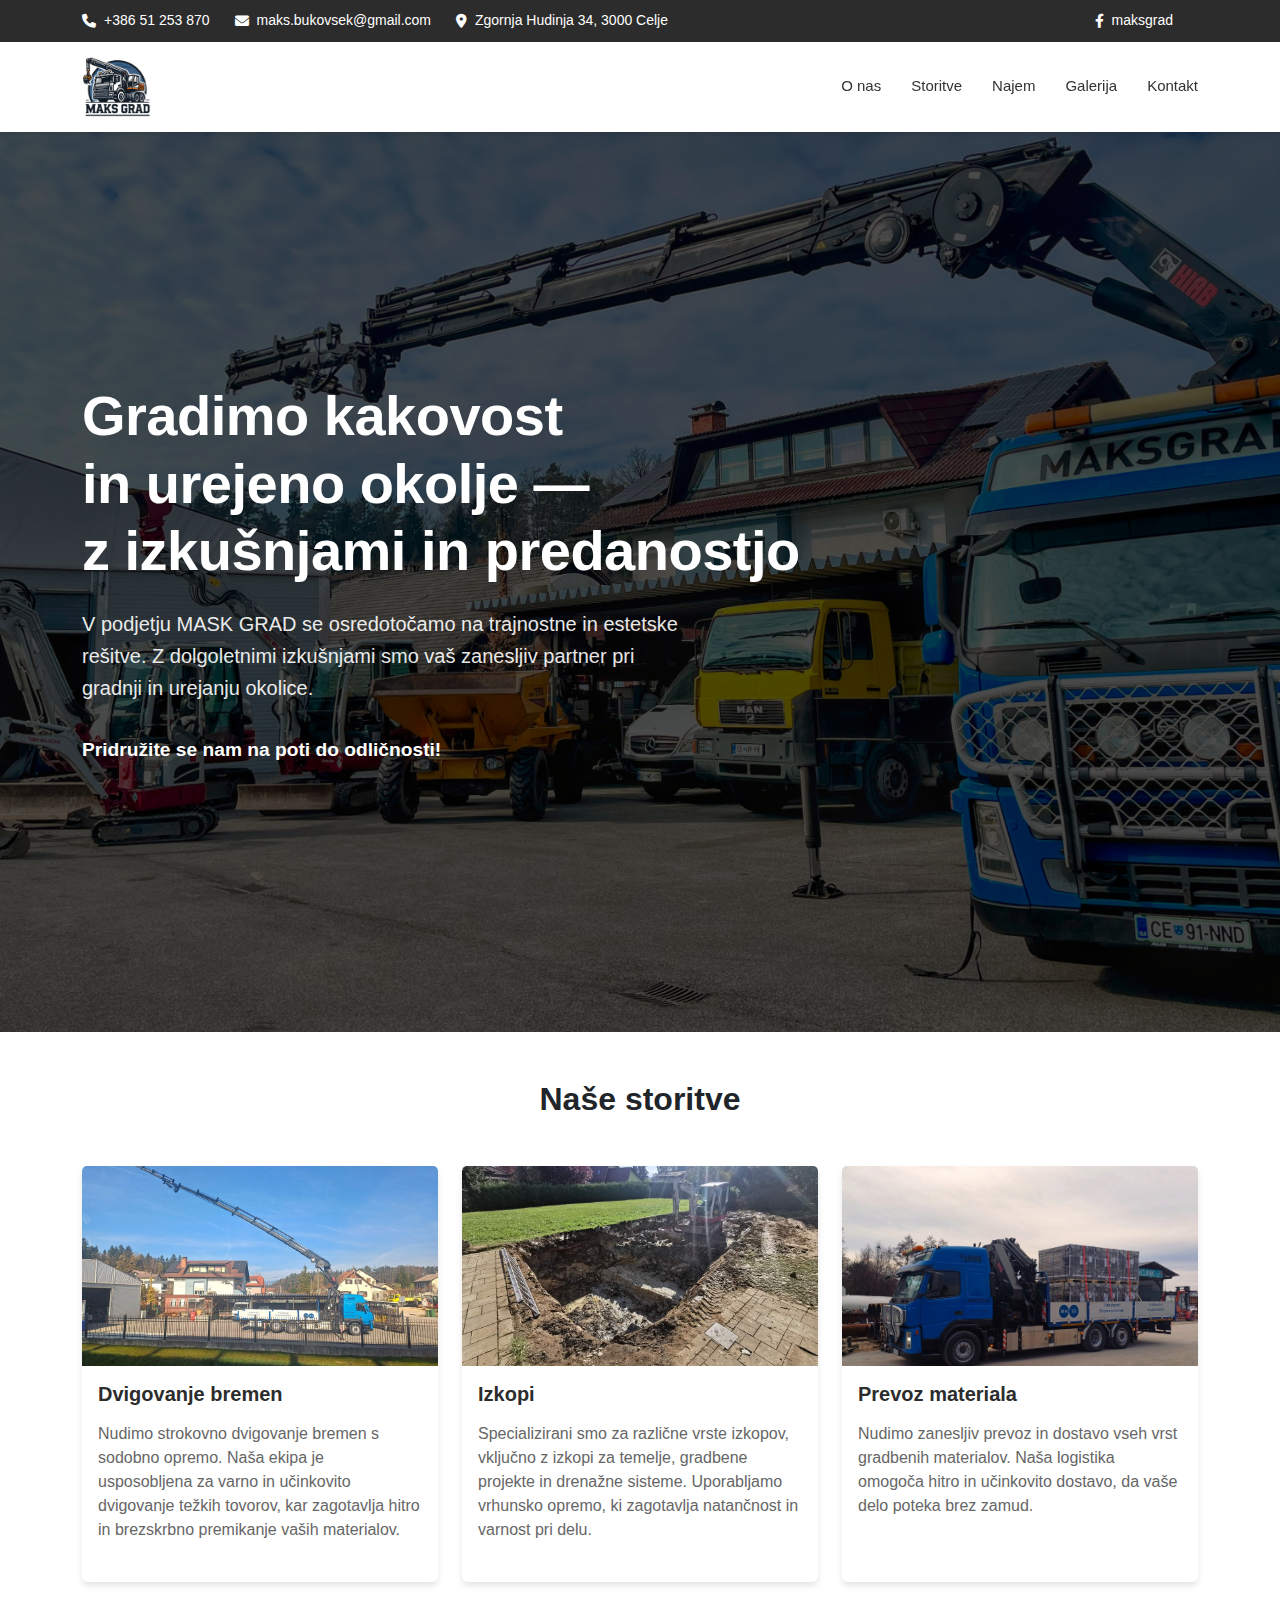
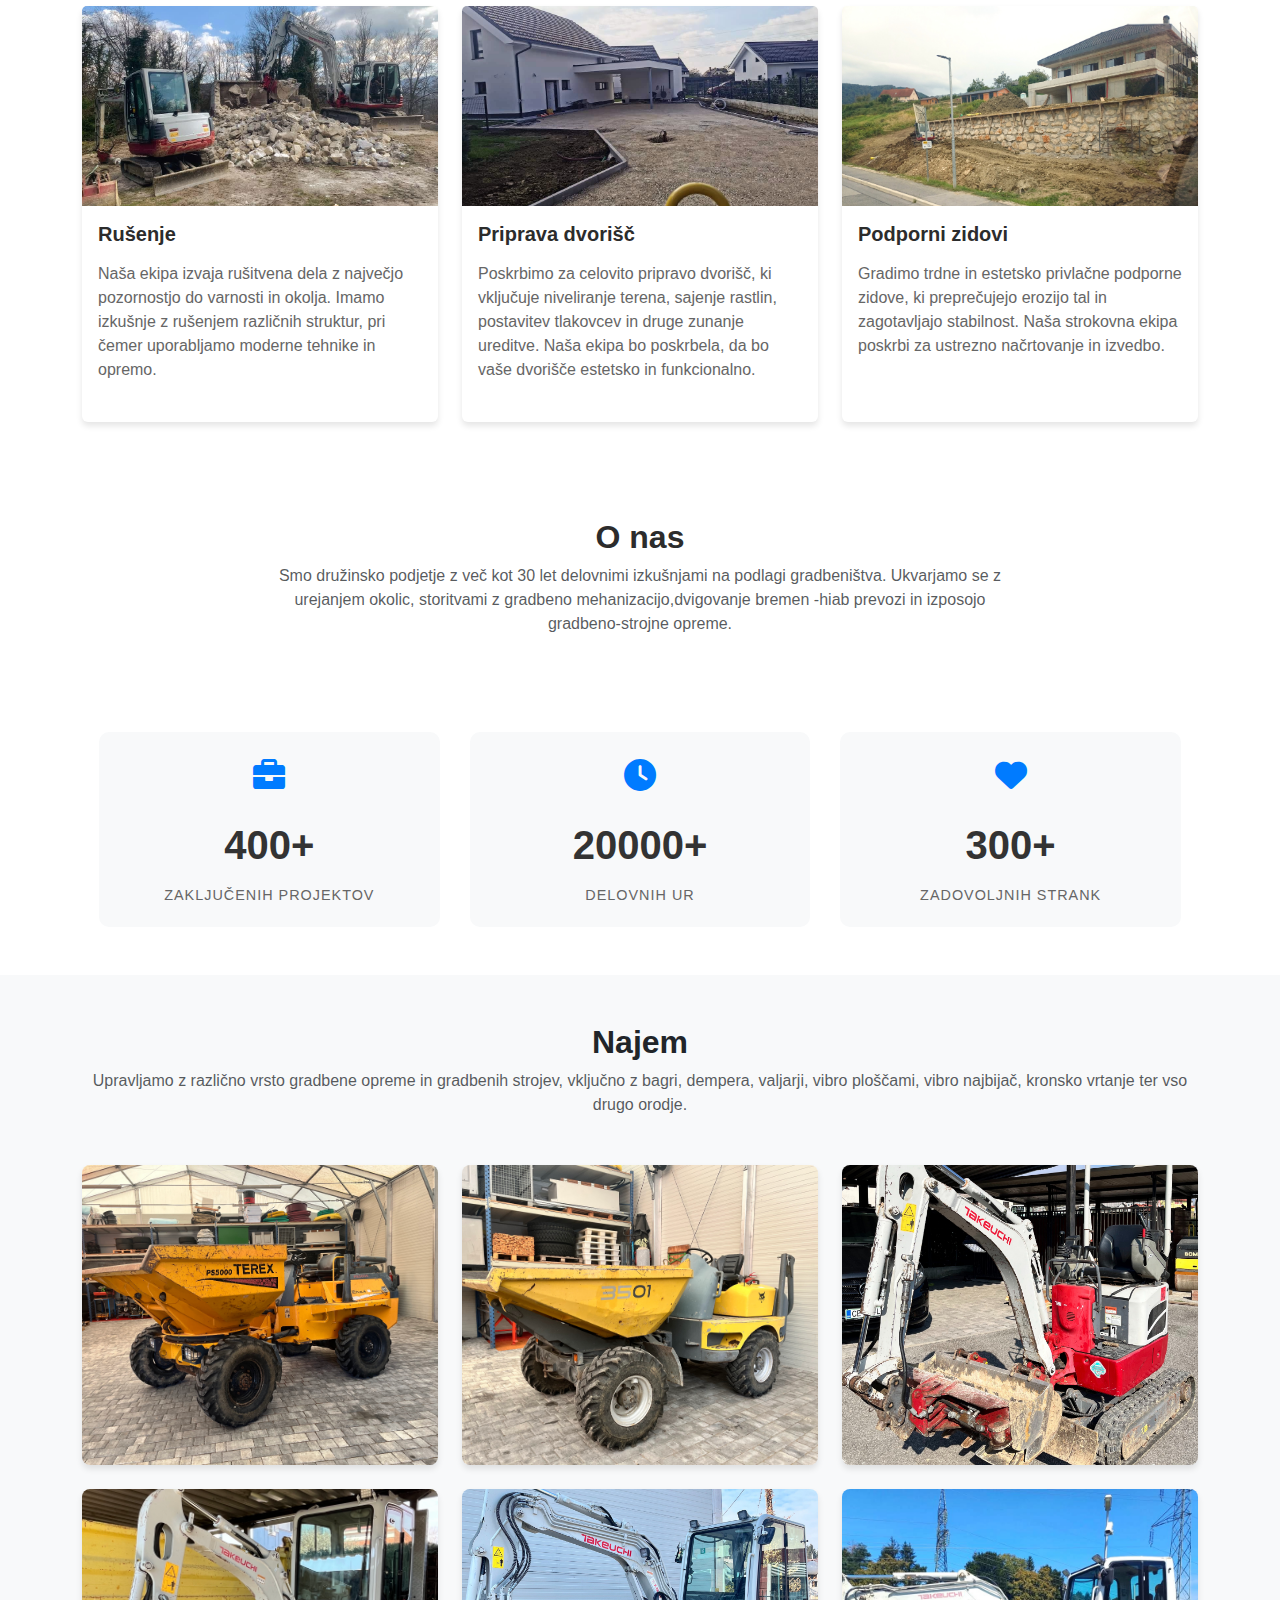
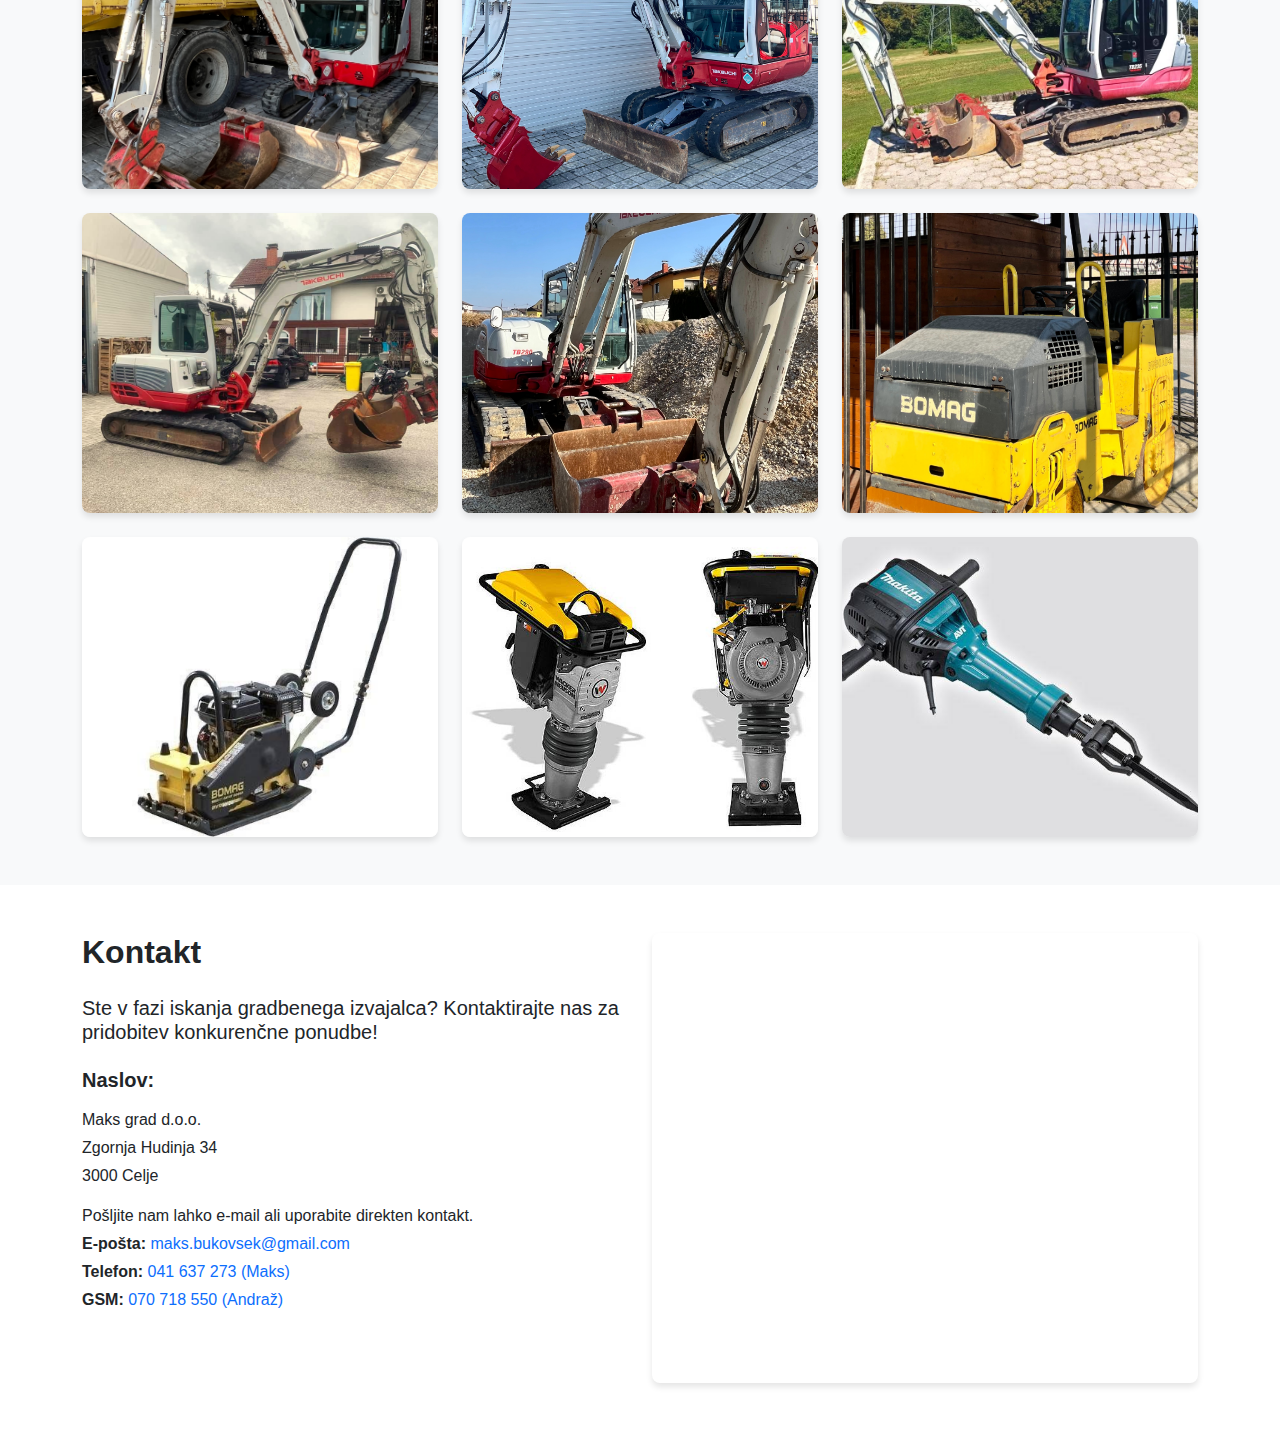
<file: src/index.html>
<!DOCTYPE html>
<html lang="en">
<head>
    <meta charset="UTF-8">
    <meta name="viewport" content="width=device-width, initial-scale=1.0">
    <title>MAKS GRAD - Gradbeništvo in urejanje okolice</title>
    <!-- Bootstrap CSS -->
    <link href="https://cdn.jsdelivr.net/npm/bootstrap@5.3.0/dist/css/bootstrap.min.css" rel="stylesheet">
    <!-- Custom CSS -->
    <link href="styles.css" rel="stylesheet">
    <!-- Font Awesome for icons -->
    <link rel="stylesheet" href="https://cdnjs.cloudflare.com/ajax/libs/font-awesome/6.0.0/css/all.min.css">
</head>
<body>
<!-- Top Info Bar -->
<div class="top-info-bar">
    <div class="container">
        <div class="d-flex justify-content-between align-items-center">
            <div class="contact-info d-none d-lg-flex">
                <a href="tel:+38651253870" class="info-link">
                    <i class="fas fa-phone"></i>
                    +386 51 253 870
                </a>
                <a href="mailto:maks.bukovsek@gmail.com" class="info-link">
                    <i class="fas fa-envelope"></i>
                    maks.bukovsek@gmail.com
                </a>
                <a href="https://maps.app.goo.gl/iFG2cmxQHUBJWyADA" target="_blank" class="info-link">
                    <i class="fas fa-map-marker-alt"></i>
                    Zgornja Hudinja 34, 3000 Celje
                </a>
            </div>
            <div class="social-info">
                <a href="https://www.facebook.com/profile.php?id=61568622763759" target="_blank" class="social-link">
                    <i class="fab fa-facebook-f"></i>
                    maksgrad
                </a>
            </div>
        </div>
    </div>
</div>

<!-- Main Navigation -->
<nav class="navbar navbar-expand-lg navbar-light bg-white">
    <div class="container">
        <a class="navbar-brand" href="#">
            <img src="images/logo.png" alt="MAKS GRAD" class="logo" aria-label="Company Logo">
        </a>
        <button class="navbar-toggler" type="button" data-bs-toggle="collapse" data-bs-target="#navbarNav" aria-controls="navbarNav" aria-expanded="false" aria-label="Toggle navigation">
            <span class="navbar-toggler-icon"></span>
        </button>
        <div class="collapse navbar-collapse" id="navbarNav">
            <ul class="navbar-nav ms-auto">
                <li class="nav-item">
                    <a class="nav-link" href="#about-us">O nas</a>
                </li>
                <li class="nav-item">
                    <a class="nav-link" href="#services">Storitve</a>
                </li>
                <li class="nav-item">
                    <a class="nav-link" href="#rent">Najem</a>
                </li>
                <li class="nav-item">
                    <a class="nav-link" href="gallery.html">Galerija</a>
                </li>
                <li class="nav-item">
                    <a class="nav-link" href="#contact">Kontakt</a>
                    <!-- <a class="nav-link contact-btn" href="#contact">Kontakt</a> -->
                </li>
            </ul>
        </div>
    </div>
</nav>

    <!-- Hero Section -->
    <section class="hero">
        <div class="container">
            <div class="hero-content">
                <h1 class="hero-title">
                    <span class="highlight">Gradimo kakovost</span><br>
                    in urejeno okolje —<br>
                    z izkušnjami in predanostjo
                </h1>
                
                <p class="hero-description">
                    V podjetju MASK GRAD se osredotočamo na trajnostne in estetske rešitve. 
                    Z dolgoletnimi izkušnjami smo vaš zanesljiv partner pri gradnji in urejanju okolice.
                </p>
                
                <div class="hero-cta">
                    <p class="hero-cta-text">Pridružite se nam na poti do odličnosti!</>
                </div>
            </div>
        </div>
        <div class="overlay"></div>
    </section>

    <!-- Services Section -->
    <section id="services" class="services py-5">
        <div class="container">
            <div class="text-center mb-5">
                <h2 class="fw-bold">Naše storitve</h2>
            </div>

            <div class="row g-4">
                <div class="col-md-4">
                    <div class="card h-100">
                        <img src="images/services/dvigovanje-bremen.jpg" class="card-img-top" alt="General Contracting">
                        <div class="card-body">
                            <h5 class="card-title">Dvigovanje bremen</h5>
                            <p class="card-text">
                                Nudimo strokovno dvigovanje bremen s sodobno opremo. Naša ekipa je usposobljena za varno in učinkovito dvigovanje težkih tovorov,
                                kar zagotavlja hitro in brezskrbno premikanje vaših materialov.</p>
                        </div>
                    </div>
                </div>
                <div class="col-md-4">
                    <div class="card h-100">
                        <img src="images/services/izkopi.jpg" class="card-img-top" alt="Design Build">
                        <div class="card-body">
                            <h5 class="card-title">Izkopi</h5>
                            <p class="card-text">
                                Specializirani smo za različne vrste izkopov, vključno z izkopi za temelje, gradbene projekte in drenažne sisteme. Uporabljamo vrhunsko
opremo, ki zagotavlja natančnost in varnost pri delu.</p>
                        </div>
                    </div>
                </div>
                <div class="col-md-4">
                    <div class="card h-100">
                        <img src="images/services/prevoz-materiala.jpg" class="card-img-top" alt="Construction Management">
                        <div class="card-body">
                            <h5 class="card-title">Prevoz materiala</h5>
                            <p class="card-text">
                                Nudimo zanesljiv prevoz in dostavo vseh vrst gradbenih materialov. Naša logistika omogoča hitro in učinkovito dostavo, da vaše delo
poteka brez zamud.</p>
                        </div>
                    </div>
                </div>
                <div class="col-md-4">
                    <div class="card h-100">
                        <img src="images/services/rusenje.jpg" class="card-img-top" alt="Structural Engineering">
                        <div class="card-body">
                            <h5 class="card-title">Rušenje</h5>
                            <p class="card-text">
                                Naša ekipa izvaja rušitvena dela z največjo pozornostjo do varnosti in okolja. Imamo izkušnje z rušenjem različnih struktur, pri čemer
uporabljamo moderne tehnike in opremo.</p>
                        </div>
                    </div>
                </div>
                <div class="col-md-4">
                    <div class="card h-100">
                        <img src="images/services/priprava-dvorisc.jpg" class="card-img-top" alt="Land Development">
                        <div class="card-body">
                            <h5 class="card-title">Priprava dvorišč</h5>
                            <p class="card-text">
                                Poskrbimo za celovito pripravo dvorišč, ki vključuje niveliranje terena, sajenje rastlin, postavitev tlakovcev in druge zunanje ureditve.
Naša ekipa bo poskrbela, da bo vaše dvorišče estetsko in funkcionalno.</p>
                        </div>
                    </div>
                </div>
                <div class="col-md-4">
                    <div class="card h-100">
                        <img src="images/services/podporni-zidovi.jpg" class="card-img-top" alt="Demolition">
                        <div class="card-body">
                            <h5 class="card-title">Podporni zidovi</h5>
                            <p class="card-text">
                                Gradimo trdne in estetsko privlačne podporne zidove, ki preprečujejo erozijo tal in zagotavljajo stabilnost. Naša strokovna ekipa poskrbi
za ustrezno načrtovanje in izvedbo.</p>
                        </div>
                    </div>
                </div>
            </div>
        </div>
    </section>

    <!-- About Us Section -->
    <section id="about-us" class="about-us py-5">
        <div class="container">
            <div class="row justify-content-center">
                <div class="col-lg-8 text-center">
                    <div class="about-content">
                        <h2 class="fw-bold">O nas</h2>
                        <p class="text-muted" mb-4>Smo družinsko podjetje z več kot 30 let delovnimi izkušnjami na podlagi gradbeništva.
                            Ukvarjamo se z urejanjem okolic, storitvami z gradbeno mehanizacijo,dvigovanje bremen -hiab prevozi in izposojo gradbeno-strojne opreme.</p>
                    </div>
                </div>
            </div>
            <div class="stats-grid">
                <div class="stat-item">
                    <div class="stat-icon">
                        <i class="fas fa-briefcase"></i>
                    </div>
                    <div class="stat-number">400+</div>
                    <div class="stat-label">ZAKLJUČENIH PROJEKTOV</div>
                </div>
                <div class="stat-item">
                    <div class="stat-icon">
                        <i class="fas fa-clock"></i>
                    </div>
                    <div class="stat-number">20000+</div>
                    <div class="stat-label">DELOVNIH UR</div>
                </div>
                <div class="stat-item">
                    <div class="stat-icon">
                        <i class="fas fa-heart"></i>
                    </div>
                    <div class="stat-number">300+</div>
                    <div class="stat-label">ZADOVOLJNIH STRANK</div>
                </div>
            </div>
        </div>
    </section>

    <!-- Rent Section -->
    <section id="rent" class="gallery py-5">
        <div class="container">
            <div class="text-center mb-5">
                <h2 class="fw-bold">Najem</h2>
                <p class="text-muted">Upravljamo z različno vrsto gradbene opreme in gradbenih strojev, vključno z bagri, dempera, valjarji, vibro ploščami, vibro najbijač,
                    kronsko vrtanje ter vso drugo orodje.</p>
            </div>
            
            <div class="row g-4">
                <div class="col-md-4">
                    <div class="gallery-item">
                        <img src="images/rent/demper-5000.jpeg" alt="Demper 5000" class="img-fluid">
                        <div class="gallery-overlay">
                            <div class="gallery-content">
                                <h3>Demper 5000kg 2.5m<sup>2</sup></h3>
                                <p>Možnost stranksega kipanja</p>
                                <!-- <a href="#" class="btn btn-light">Več informacij</a> -->
                            </div>
                        </div>
                    </div>
                </div>
                <div class="col-md-4">
                    <div class="gallery-item">
                        <img src="images/rent/demper-3000.jpeg" alt="Demper 3000" class="img-fluid">
                        <div class="gallery-overlay">
                            <div class="gallery-content">
                                <h3>Demper 3000kg 1m<sup>2</sup></h3>
                                <p>Možnost stranksega kipanja</p>
                            </div>
                        </div>
                    </div>
                </div>
                <div class="col-md-4">
                    <div class="gallery-item">
                        <img src="images/rent/bager-takeuchi-tb2010.jpeg" alt="Bager TAKEUCHI TB2010" class="img-fluid">
                        <div class="gallery-overlay">
                            <div class="gallery-content">
                                <h3>Bager TAKEUCHI TB2010</h3>
                            </div>
                        </div>
                    </div>
                </div>
                <div class="col-md-4">
                    <div class="gallery-item">
                        <img src="images/rent/bager-takeuchi-tb216.jpeg" alt="Bager TAKEUCHI TB216" class="img-fluid">
                        <div class="gallery-overlay">
                            <div class="gallery-content">
                                <h3>Bager TAKEUCHI TB216</h3>
                            </div>
                        </div>
                    </div>
                </div>
                <div class="col-md-4">
                    <div class="gallery-item">
                        <img src="images/rent/bager-takeuchi-tb230.jpeg" alt="Bager TAKEUCHI TB230" class="img-fluid">
                        <div class="gallery-overlay">
                            <div class="gallery-content">
                                <h3>Bager TAKEUCHI TB230</h3>
                            </div>
                        </div>
                    </div>
                </div>
                <div class="col-md-4">
                    <div class="gallery-item">
                        <img src="images/rent/bager-takeuchi-tb235.jpg" alt="Bager TAKEUCHI TB235" class="img-fluid">
                        <div class="gallery-overlay">
                            <div class="gallery-content">
                                <h3>Bager TAKEUCHI TB235</h3>
                            </div>
                        </div>
                    </div>
                </div>
                <div class="col-md-4">
                    <div class="gallery-item">
                        <img src="images/rent/bager-takeuchi-tb250.jpg" alt="Bager TAKEUCHI TB250" class="img-fluid">
                        <div class="gallery-overlay">
                            <div class="gallery-content">
                                <h3>Bager TAKEUCHI TB250</h3>
                            </div>
                        </div>
                    </div>
                </div>
                <div class="col-md-4">
                    <div class="gallery-item">
                        <img src="images/rent/bager-takeuchi-tb290.jpeg" alt="Bager TAKEUCHI TB290" class="img-fluid">
                        <div class="gallery-overlay">
                            <div class="gallery-content">
                                <h3>Bager TAKEUCHI TB290</h3>
                            </div>
                        </div>
                    </div>
                </div>
                <div class="col-md-4">
                    <div class="gallery-item">
                        <img src="images/rent/valjar.jpeg" alt="Valjar" class="img-fluid">
                        <div class="gallery-overlay">
                            <div class="gallery-content">
                                <h3>Valjar</h3>
                                <p>Možnost najema od 600kg do 3,5 tone</p>
                            </div>
                        </div>
                    </div>
                </div>
                <div class="col-md-4">
                    <div class="gallery-item">
                        <img src="images/rent/vibro.jpg" alt="Vibro" class="img-fluid">
                        <div class="gallery-overlay">
                            <div class="gallery-content">
                                <h3>Vibro</h3>
                                <p>Plošče od 80 kg do 500kg</p>
                            </div>
                        </div>
                    </div>
                </div>
                <div class="col-md-4">
                    <div class="gallery-item">
                        <img src="images/rent/vibro-nabijac-zaba.jpg" alt="Vibro" class="img-fluid">
                        <div class="gallery-overlay">
                            <div class="gallery-content">
                                <h3>Vibro najbijač-žaba</h3>
                            </div>
                        </div>
                    </div>
                </div>
                <div class="col-md-4">
                    <div class="gallery-item">
                        <img src="images/rent/udarno-kladivo.jpg" alt="Udarno kladivo" class="img-fluid">
                        <div class="gallery-overlay">
                            <div class="gallery-content">
                                <h3>Udarno kladivo</h3>
                            </div>
                        </div>
                    </div>
                </div>
            </div>
        </div>
    </section>

    <!-- Contact Section -->
    <section id="contact" class="contact-section py-5">
        <div class="container">
            <div class="row">
                <div class="col-lg-6 mb-4">
                    <h2 class="fw-bold mb-4">Kontakt</h2>
                    <div class="contact-info">
                        <h3 class="h5 mb-4">Ste v fazi iskanja gradbenega izvajalca?
                            Kontaktirajte nas za pridobitev konkurenčne ponudbe!</h3>
                        
                        <div class="company-details mb-4">

                            <h4 class="h5 mb-3"><strong>Naslov: </strong></h4>
                            <p class="mb-1">Maks grad d.o.o.</p>
                            <p class="mb-1">Zgornja Hudinja 34</p>
                            <p class="mb-3">3000 Celje</p>
                            
                            <p class="mb-1">Pošljite nam lahko e-mail ali uporabite direkten kontakt.</p>
                            <p class="mb-1">
                                <strong>E-pošta: </strong>
                                <a href="mailto:maks.bukovsek@gmail.com" class="text-decoration-none">
                                    maks.bukovsek@gmail.com
                                </a>
                            </p>
                            <p class="mb-1">
                                <strong>Telefon: </strong>
                                <a href="tel:041637273" class="text-decoration-none">
                                    041 637 273 (Maks)
                                </a>
                            </p>
                            <p class="mb-1">
                                <strong>GSM: </strong>
                                <a href="tel:070718550" class="text-decoration-none">
                                    070 718 550 (Andraž)
                                </a>
                            </p>
                        </div>
                    </div>
                </div>
                <div class="col-lg-6">
                    <!-- Google Maps iframe -->
                    <div class="map-container">
                        <iframe
                            src="https://www.google.com/maps/embed?pb=!1m18!1m12!1m3!1d2758.6308294606274!2d15.27119897687294!3d46.25756638015488!2m3!1f0!2f0!3f0!3m2!1i1024!2i768!4f13.1!3m3!1m2!1s0x47657086ef890b7b%3A0x8e418034370be236!2sZgornja%20Hudinja%2034%2C%203000%20Celje!5e0!3m2!1sen!2ssi!4v1740005247300!5m2!1sen!2ssi"
                            width="100%" 
                            height="450" 
                            style="border:0;" 
                            allowfullscreen="" 
                            loading="lazy" 
                            referrerpolicy="no-referrer-when-downgrade">
                        </iframe>
                    </div>
                </div>
            </div>
        </div>
    </section>
    <!-- Bootstrap JS -->
    <script src="https://cdn.jsdelivr.net/npm/bootstrap@5.3.0/dist/js/bootstrap.bundle.min.js"></script>
</body>
</html>
</file>
<file: src/styles.css>
/* Custom Variables */
:root {
    --primary-color: #2C2C2C;
    --secondary-color: #2C2C2C;
}

/* Add at the top of your CSS file */
html {
    scroll-behavior: smooth;
}

/* Adjust scroll offset for fixed header */
section {
    scroll-margin-top: 76px; /* Height of your fixed navbar */
}

/* General Styles */
body {
    font-family: 'Arial', sans-serif;
}

.btn-primary {
    background-color: var(--primary-color);
    border-color: var(--primary-color);
}

.btn-primary:hover {
    background-color: #e65d00;
    border-color: #e65d00;
}

.btn-outline-primary {
    color: var(--primary-color);
    border-color: var(--primary-color);
}

.btn-outline-primary:hover {
    background-color: var(--primary-color);
    border-color: var(--primary-color);
}

/* Navbar Styles */
.navbar {
    padding: 1rem 0;
    box-shadow: 0 2px 4px rgba(0,0,0,0.1);
}

.navbar-brand {
    font-weight: bold;
    color: var(--primary-color);
}


/* Hero Section */
.hero {
    position: relative;
    min-height: 100vh;
    background-image: url('images/hero.jpeg');
    background-size: cover;
    background-position: center;
    display: flex;
    align-items: center;
    padding: 100px 0;
}

.overlay {
    position: absolute;
    top: 0;
    left: 0;
    right: 0;
    bottom: 0;
    background: linear-gradient(
        rgba(0, 0, 0, 0.7),
        rgba(0, 0, 0, 0.7)
    );
    z-index: 1;
}

.hero-content {
    position: relative;
    z-index: 2;
    max-width: 800px;
    color: #ffffff;
}

.hero-title {
    font-size: 3.5rem;
    font-weight: 700;
    line-height: 1.2;
    margin-bottom: 1.5rem;
    letter-spacing: -0.5px;
}

.highlight {
    position: relative;
    display: inline-block;
}

.hero-description {
    font-size: 1.25rem;
    line-height: 1.6;
    margin-bottom: 2rem;
    opacity: 0.9;
    font-weight: 300;
    max-width: 600px;
}

.hero-cta-text {
    font-weight: bold;
    font-size: 1.2rem; /* Adjust as needed.  Should be between hero-title and hero-description sizes */
    color: white; /* Or any color that contrasts with the background */
  }

@media (max-width: 768px) {
    .hero-title {
        font-size: 2.5rem;
    }
    
    .hero-description {
        font-size: 1.1rem;
    }
}

@media (max-width: 480px) {
    .hero-title {
        font-size: 2rem;
    }
    
    .hero {
        padding: 60px 0;
    }
}

/* Top Info Bar */
.top-info-bar {
    background-color: #2C2C2C;
    padding: 10px 0;
    font-size: 14px;
    color: #fff;
}

.info-link, .social-link {
    color: #fff;
    text-decoration: none;
    margin-right: 25px;
    /* transition: all 0.3s ease; */
    display: inline-flex;
    align-items: center;
}

.info-link:last-child {
    margin-right: 0;
}

.info-link i, .social-link i {
    margin-right: 8px;
}

.social-link:hover {
    color: #0066ff !important; /* Changed hover color and added !important */
    opacity: 1;
}

/* Main Navigation */
.navbar {
    background-color: #fff; /* Changed to white */
    padding: 10px 0;
    box-shadow: 0 2px 4px rgba(0,0,0,0.1);
}

.logo {
    height: 60px;
    width: auto;
}

.navbar-nav {
    gap: 30px;
    align-items: center;
}

.nav-link {
    color: #333 !important; /* Changed to dark color for contrast */
    font-size: 15px;
    font-weight: 500;
    padding: 0 !important;
    transition: color 0.3s ease;
    position: relative;
}

.nav-link:hover {
    color: #0066ff !important;
}

.nav-link::after {
    content: '';
    position: absolute;
    width: 0;
    height: 2px;
    bottom: -5px;
    left: 0;
    background-color: #0066ff;
    transition: width 0.3s ease;
}

.nav-link:hover::after {
    width: 100%;
}

.contact-btn {
    background-color: #0066ff;
    color: #fff !important;
    padding: 10px 20px !important;
    border-radius: 5px;
    transition: all 0.3s ease;
}

.contact-btn:hover {
    background-color: #0052cc;
    color: #fff !important;
    opacity: 1;
}

.contact-btn::after {
    display: none;
}

/* Make sure the navbar stays on top */
.navbar {
    position: sticky;
    top: 0;
    z-index: 1000;
}

/* Rest of the responsive styles remain the same */
@media (max-width: 991.98px) {
    .navbar {
        padding: 15px 0;
    }
    
    .navbar-nav {
        gap: 15px;
        padding: 20px 0;
    }
    
    .nav-link {
        padding: 8px 0 !important;
    }
    
    .contact-btn {
        display: inline-block;
        margin-top: 10px;
    }
}

@media (max-width: 767.98px) {
    .top-info-bar {
        padding: 5px 0;
    }

    .info-link {
        display: block;
        margin: 5px 0;
    }
    
    .social-info {
        margin-top: 5px;
    }
}

/* Services Section */
.services .card {
    transition: transform 0.3s ease;
    border: none;
    box-shadow: 0 4px 6px rgba(0,0,0,0.1);
}

.services .card:hover {
    transform: translateY(-5px);
}

.services .card-img-top {
    height: 200px;
    object-fit: cover;
}

.services .card-title {
    color: var(--secondary-color);
    font-weight: bold;
    margin-bottom: 1rem;
}

.services .card-text {
    color: #666;
    margin-bottom: 1.5rem;
}

/* About Us Section */
.about-us {
    background-color: #fff;
    position: relative;
}

.about-us .section-tag span {
    font-size: 0.9rem;
    letter-spacing: 1px;
}

.about-us h2 {
    color: var(--primary-color);
    line-height: 1.2;
}

.about-us {
    padding: 4rem 2rem;
    max-width: 1200px;
    margin: 0 auto;
}

.section-title {
    text-align: center;
    font-size: 2.5rem;
    margin-bottom: 3rem;
}

.company-info {
    background: white;
    padding: 2rem;
    border-radius: 8px;
    box-shadow: 0 2px 4px rgba(0,0,0,0.1);
    margin-bottom: 4rem;
}

.info-item {
    display: flex;
    margin-bottom: 1rem;
    padding: 0.5rem 0;
    border-bottom: 1px solid #eee;
}

.info-item:last-child {
    border-bottom: none;
}

.label {
    font-weight: bold;
    min-width: 150px;
    color: #666;
}

.value {
    flex: 1;
}

.value a {
    color: #007bff;
    text-decoration: none;
}

.value a:hover {
    text-decoration: underline;
}

/* Stats Section */
.stats-grid {
    display: grid;
    grid-template-columns: repeat(3, 1fr);
    gap: 30px;
    margin-top: 80px;
    width: 100%; /* Add this to ensure full width */
    padding: 0 15px; /* Add padding instead of letting items handle spacing */
}

.stat-item {
    text-align: center;
    padding: 20px; /* Reduced padding */
    background: #f8f9fa;
    border-radius: 10px;
    transition: transform 0.3s ease;
    width: 100%; /* Ensure items take full width */
}

.stat-item:hover {
    transform: translateY(-5px);
}

.stat-icon {
    font-size: 2rem;
    color: #007bff;
    margin-bottom: 15px;
}

.stat-number {
    font-size: 2.5rem;
    font-weight: 700;
    color: #333;
    margin-bottom: 10px;
}

.stat-label {
    font-size: 0.9rem;
    color: #666;
    text-transform: uppercase;
    letter-spacing: 1px;
}

/* Add responsive breakpoints */
@media (max-width: 768px) {
    .stats-grid {
        grid-template-columns: 1fr; /* Stack items on mobile */
        gap: 20px;
        padding: 0 10px;
    }

    .stat-item {
        padding: 15px;
    }

    .stat-number {
        font-size: 2rem;
    }
}

/* Responsive Design */
@media (max-width: 768px) {
    .info-item {
        flex-direction: column;
    }
    
    .label {
        margin-bottom: 0.5rem;
    }
    
    .stats-container {
        flex-direction: column;
        align-items: center;
    }
    
    .stat-item {
        margin-bottom: 2rem;
    }
}

/* Responsive adjustments for About Us */
@media (max-width: 991.98px) {
    .about-us h2 {
        font-size: 2rem;
    }
    
    .about-us .about-image {
        margin-top: 2rem;
    }
}

@media (max-width: 767.98px) {
    .about-us .d-flex {
        flex-direction: column;
        gap: 1rem;
    }
}

/* Responsive Adjustments */
@media (max-width: 768px) {
    .hero h1 {
        font-size: 2.5rem;
    }
    
    .hero h2 {
        font-size: 1.8rem;
    }
}


.map-container {
    position: relative;
    width: 100%;
    border-radius: 8px;
    overflow: hidden;
    box-shadow: 0 4px 6px rgba(0, 0, 0, 0.1);
}

.map-container iframe {
    display: block;
    border-radius: 8px;
}

/* Responsive adjustments for Contact Section */
@media (max-width: 991.98px) {
    .contact-section h2 {
        font-size: 2rem;
    }
    
    .map-container {
        margin-top: 2rem;
    }
}

@media (max-width: 767.98px) {
    .map-container iframe {
        height: 300px;
    }
}



/* Gallery Section */
.gallery {
    background-color: #f8f9fa;
}

.gallery-item {
    position: relative;
    overflow: hidden;
    border-radius: 8px;
    box-shadow: 0 4px 6px rgba(0,0,0,0.1);
}

.gallery-item img {
    width: 100%;
    height: 300px;
    object-fit: cover;
    transition: transform 0.5s ease;
}

.gallery-overlay {
    position: absolute;
    top: 0;
    left: 0;
    right: 0;
    bottom: 0;
    background: rgba(0, 0, 0, 0.7);
    display: flex;
    align-items: center;
    justify-content: center;
    opacity: 0;
    transition: opacity 0.3s ease;
}

.gallery-content {
    text-align: center;
    color: white;
    padding: 20px;
    transform: translateY(20px);
    transition: transform 0.3s ease;
}

.gallery-content h3 {
    font-size: 1.5rem;
    margin-bottom: 10px;
}

.gallery-content p {
    font-size: 1rem;
    margin-bottom: 15px;
    opacity: 0.9;
}

.gallery-item:hover img {
    transform: scale(1.1);
}

.gallery-item:hover .gallery-overlay {
    opacity: 1;
}

.gallery-item:hover .gallery-content {
    transform: translateY(0);
}

.gallery .btn-light {
    padding: 8px 20px;
    font-weight: 500;
    transition: all 0.3s ease;
}

.gallery .btn-light:hover {
    background-color: var(--primary-color);
    color: white;
    border-color: var(--primary-color);
}
/* Gallery Page Specific Styles */
.gallery-header {
    background-color: #f8f9fa;
    border-bottom: 1px solid #dee2e6;
}

.gallery-header h1 {
    font-size: 2.5rem;
    color: var(--primary-color);
}

.gallery-categories {
    display: flex;
    justify-content: center;
    gap: 1rem;
    flex-wrap: wrap;
}

.gallery-categories .btn {
    padding: 8px 20px;
    border-radius: 20px;
}

.gallery-categories .btn.active {
    background-color: var(--primary-color);
    color: white;
}

.gallery-grid {
    background-color: white;
}

.gallery-card {
    position: relative;
    overflow: hidden;
    border-radius: 8px;
    box-shadow: 0 4px 6px rgba(0,0,0,0.1);
}

.gallery-card img {
    width: 100%;
    height: 300px;
    object-fit: cover;
    transition: transform 0.5s ease;
}

/* Responsive Adjustments */
@media (max-width: 768px) {
    .gallery-header h1 {
        font-size: 2rem;
    }

    .gallery-categories {
        gap: 0.5rem;
    }

    .gallery-categories .btn {
        padding: 6px 15px;
        font-size: 0.9rem;
    }

    .gallery-card img {
        height: 250px;
    }
}

@media (max-width: 767.98px) {
    .gallery-item {
        margin-bottom: 20px;
    }
    
    .gallery-item img {
        height: 250px;
    }
    
    .gallery-content h3 {
        font-size: 1.25rem;
    }
    
    .gallery-content p {
        font-size: 0.9rem;
    }
}
</file>
